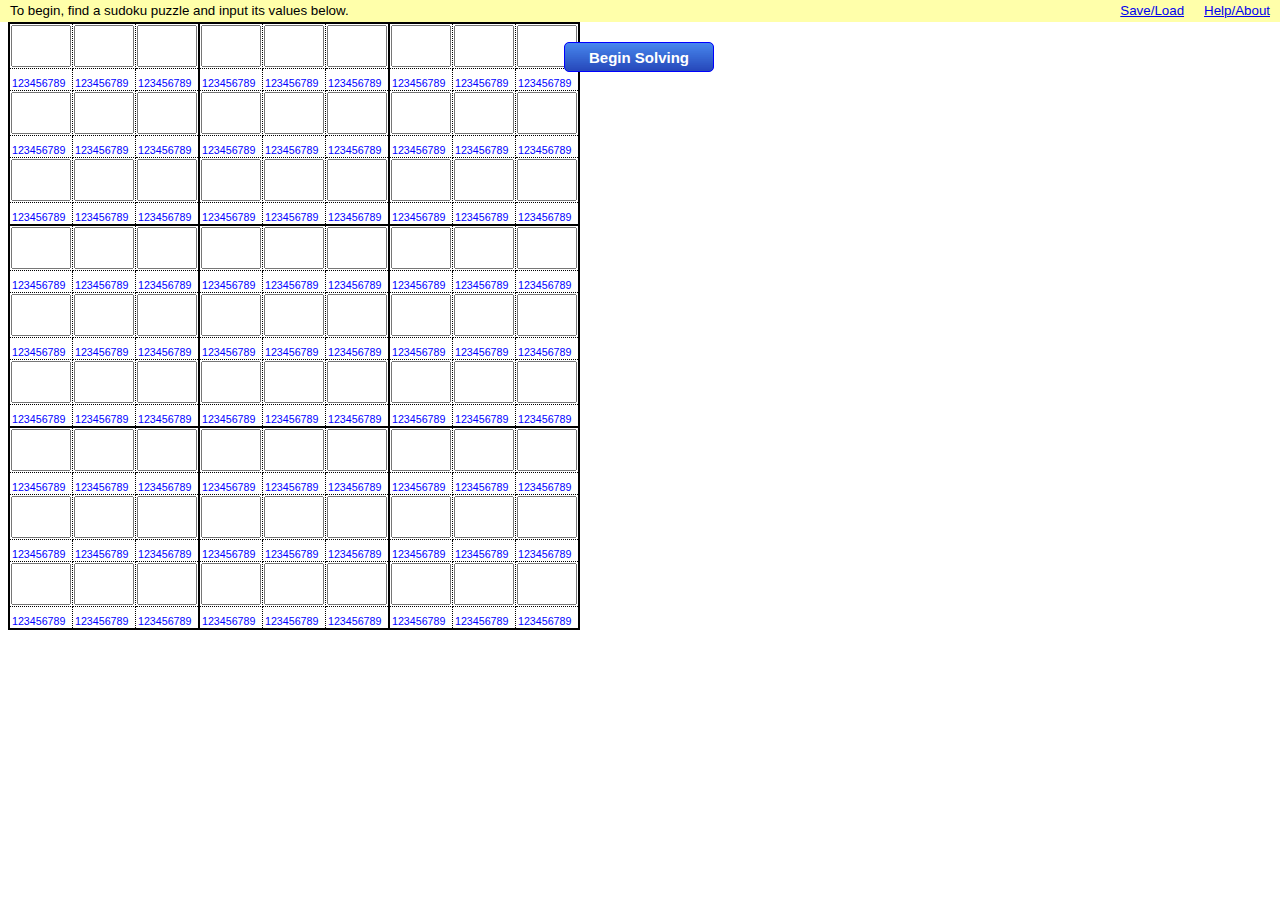
<file: index.html>
<!DOCTYPE html PUBLIC "-//W3C//DTD XHTML 1.0 Strict//EN" "http://www.w3.org/TR/xhtml1/DTD/xhtml1-strict.dtd">
<html xmlns="http://www.w3.org/1999/xhtml">
	<head>
		<meta http-equiv="Content-type" content="text/html;charset=UTF-8" />
		<script type="text/javascript" language="JavaScript" src="Puzzle.js"></script>
		<script type="text/javascript" language="JavaScript" src="Sudoku.js"></script>
		<script type="text/javascript" language="JavaScript" src="Encoding.js"></script>
		<link rel="stylesheet" type="text/css" href="Sudoku.css" />
		<title>Sudoku</title>
	</head>

	<body>
		<div id="top_bar">
			<ul>
				<li>To begin, find a sudoku puzzle and input its values below.</li>
				<li style="float: right;"><a href="help.html" target="_blank" title="Open the documentation page.">Help/About</a></li>
				<li style="float: right;" id="load_puzzle"><a href="javascript:void(0);" onclick="saveLoadPuzzle();" title="View options to save or load a sudoku puzzle.">Save/Load</a></li>
			</ul>
		</div>

		<table id="grid_table">
			<tbody></tbody>
		</table>

		<div id="controls">
			<form name="controls_form">
				<div class="small_header"><a href="help.html" target="_blank" title="Open the documentation page.">Help/About</a></div>
				<div class="small_header"><a href="javascript:void(0);" title="Delete all cell values, reset pencil marks, and remove highlighting." onclick="clearCells();">Clear Cells</a></div>
				<div class="small_header"><a href="javascript:void(0);" title="View options to save or load a sudoku puzzle." onclick="saveLoadPuzzle();">Save/Load</a></div>

				<div class="small_header">Cell Highlighting:</div>
				<ul>
					<li>
						<input type="button" name="highlight_ones" value="1" class="highlight_button" title="Highlight all cells that do not have a pencil mark of one." onclick="highlight(1);" />
						<input type="button" name="highlight_twos" value="2" class="highlight_button" title="Highlight all cells that do not have a pencil mark of two." onclick="highlight(2);" />
						<input type="button" name="highlight_threes" value="3" class="highlight_button" title="Highlight all cells that do not have a pencil mark of three." onclick="highlight(3);" />
						<input type="button" name="highlight_fours" value="4" class="highlight_button" title="Highlight all cells that do not have a pencil mark of four." onclick="highlight(4);" />
						<input type="button" name="highlight_fives" value="5" class="highlight_button" title="Highlight all cells that do not have a pencil mark of five." onclick="highlight(5);" />
						<input type="button" name="highlight_sixes" value="6" class="highlight_button" title="Highlight all cells that do not have a pencil mark of six." onclick="highlight(6);" />
						<input type="button" name="highlight_sevens" value="7" class="highlight_button" title="Highlight all cells that do not have a pencil mark of seven." onclick="highlight(7);" />
						<input type="button" name="highlight_eights" value="8" class="highlight_button" title="Highlight all cells that do not have a pencil mark of eight." onclick="highlight(8);" />
						<input type="button" name="highlight_nines" value="9" class="highlight_button" title="Highlight all cells that do not have a pencil mark of nine." onclick="highlight(9);" />
						<input type="button" name="highlight_none" value="Clear" class="highlight_button" title="Clear all highlighting." onclick="highlight(0);" />
					</li>
				</ul>

				<div class="small_header">Pencil Marks:</div>
				<ul>
					<li>
						<input type="radio" name="write_mode" value="values" id="write_mode_values" title="Enter values by clicking on a cell and typing the desired value." checked="checked" selected="selected" />
						<label for="write_mode_values" title="Enter values by clicking on a cell and typing the desired value." >Enter values.</label>
					</li><li>
						<input type="radio" name="write_mode" value="pencilmarks" id="write_mode_pencilmarks" title="Enter pencil marks by clicking on a cell and typing to insert or delete the desired pencil mark." />
						<label for="write_mode_pencilmarks" title="Enter pencil marks by clicking on a cell and typing to insert or delete the desired pencil mark.">Enter pencil marks.</label>
					</li><li>
						<input type="checkbox" name="auto_pencilmarks" checked="checked" id="auto_pencilmarks" title="Automatically remove pencil marks when cells are filled." />
						<label for="auto_pencilmarks" title="Automatically remove pencil marks when cells are filled.">Automatically remove pencil marks.<label>
					</li><li>
						<input type="button" name="update_pencilmarks" value="Update" title="Change pencil marks to reflect the current values." onclick="updatePencilmarks();" />
						<input type="button" name="reset_pencilmarks" value="Reset" title="Add all pencil marks to empty cells." onclick="clearPencilmarks();" />
					</li>
				</ul>

				<div class="small_header">Validation:</div>
				<ul>
					<li>
						<input type="checkbox" name="show_duplicates" checked="checked" id="show_duplicates" title="Highlight duplicate values." onclick="showDuplicates();" />
						<label for="show_duplicates" title="Highlight duplicate values red.">Show duplicates.<label>
					</li>
					<li></li>
				</ul>

				<div class="small_header">Guessing tools:</div>

				<table id="guessing_tools_table">
					<tbody>
						<tr>
							<td>Mark blank cells:</td>
							<td><a href="javascript:void(0);" onclick="setBlankCells(0);" style="color: black; background-color: #FF8;" id="mark_blank_cells_0" title="Mark all blank cells black so they can be deleted easily. This is useful for making guesses.">Black</a></td>
							<td><a href="javascript:void(0);" onclick="setBlankCells(1);" style="color: blue;" id="mark_blank_cells_1" title="Mark all blank cells blue so they can be deleted easily. This is useful for making guesses.">Blue</a></td>
							<td><a href="javascript:void(0);" onclick="setBlankCells(2);" style="color: red;" id="mark_blank_cells_2" title="Mark all blank cells red so they can be deleted easily. This is useful for making guesses.">Red</a></td>
							<td><a href="javascript:void(0);" onclick="setBlankCells(3);" style="color: green;" id="mark_blank_cells_3" title="Mark all blank cells green so they can be deleted easily. This is useful for making guesses.">Green</a></td>
							<td><a href="javascript:void(0);" onclick="setBlankCells(4);" style="color: purple;" id="mark_blank_cells_4" title="Mark all blank cells purple so they can be deleted easily. This is useful for making guesses.">Purple</a></td>
						</tr><tr>
							<td>Delete cells marked:</td>
							<td><a href="javascript:void(0);" onclick="deleteColoredCells(0');" style="color: black;" title="Delete all cells marked black.">Black</a></td>
							<td><a href="javascript:void(0);" onclick="deleteColoredCells(1);" style="color: blue;" title="Delete all cells marked blue.">Blue</a></td>
							<td><a href="javascript:void(0);" onclick="deleteColoredCells(2);" style="color: red;" title="Delete all cells marked red.">Red</a></td>
							<td><a href="javascript:void(0);" onclick="deleteColoredCells(3);" style="color: green;" title="Delete all cells marked green.">Green</a></td>
							<td><a href="javascript:void(0);" onclick="deleteColoredCells(4);" style="color: purple;" title="Delete all cells marked purple.">Purple</a></td>
						</tr>
					</tbody>
				</table>

				<div class="small_header">Solution/Hints:</div>
				<ul>
					<li>
						<label for="show_solution" title="Show the solution to the sudoku puzzle.">Show solution.<label> -->
						<input type="button" name="show_solution" id="show_solution" value="Show Solution" title="Show the solution to the sudoku puzzle in a new window." onclick="showSolution();" />
					</li><li>
						<input type="button" name="get_hint" id="get_hint" value="Hint (3)" title="Give a hint for the selected cell. There are three hints remaining." onclick="getHint();" />
					</li>
					</ul>

			</form>
		</div>

		<div id="begin_solving">
			<input type="button" value="Begin Solving" id="begin_solving_button" class="large_button" title="Submit the entered numbers as clues and begin solving the sudoku puzzle." onclick="submitGivens();" onmouseover="this.classList.add('large_button_hover'); this.classList.remove('large_button');" onmousedown="this.classList.add('large_button_hover'); this.classList.remove('large_button');" onmouseout="this.classList.add('large_button'); this.classList.remove('large_button_hover');" />
		</div>
		
		<div id="side_bar">
			<div id="side_bar_close"><a href="javascript:void(0);" onclick="document.getElementById('side_bar').style.display='none';">Close</a></div>
			
			<div class="small_header">Paste Puzzle:</div>
			<ul>
				<li>Input a sudoku puzzle. Use &quot;0&quot;, &quot;.&quot;, &quot;*&quot;, or &quot;_&quot; for empty cells. This overwrites existing values.</li>
				<li>
					<input type="text" id="paste_puzzle" style="width: 300px;" title="Paste values to place into the puzzle. Use &quot;0&quot;, &quot;.&quot;, &quot;*&quot;, or &quot;_&quot; for empty cells. All other characters are ignored. This overwrites existing values." onkeydown="if (event && event.keyCode === 13){pastePuzzle();}" />
					<input type="button" id="paste_puzzle_button" value="Input Puzzle" onclick="pastePuzzle();" title="Paste values to place into the puzzle. Note: this overwrites existing values." />
				</li>
			</ul>
			
			<div class="small_header">Copy Puzzle:</div>
			<ul>
				<li>Here are the current values of the sudoku puzzle as an 81-digit text string:</li>
				<li>
				<input type="text" id="copy_puzzle" style="width: 300px;" title="Copy the current values of the sudoku puzzle. Click to refresh." onclick="this.value = cells.toString().replace(/[^0-9]/g, ''); javascript:select();" />
				</li>
			</ul>

			<div class="small_header">Import State:</div>
			<ul>
				<li>Reload a sudoku puzzle by pasting the text string below. This overwrites existing values.</li>
				<li>
					<input type="text" id="import_save" style="width: 300px;" title="Reload an previous save. Note: this overwrites existing values." onkeydown="if (event && event.keyCode === 13){decode(this.value);}" />
					<input type="button" value="Import Save" id="import_save_button" onclick="decode(document.getElementById('import_save').value);" title="Reload an previous save. Note: this overwrites existing values." />
				</li>
			</ul>
			
			<div class="small_header">Export State:</div>
			<ul>
				<li>Copy this text string and paste it into a new text file to store the value, pencilmarks, and color of each cell.</li>
				<li>
				<input type="text" id="export_save" style="width: 300px;" title="This text string stores the value, pencilmarks, and color of each cell. Click to refresh." onclick="this.value = encode(); javascript:select();" />
				</li>
			</ul>
			
			<div class="small_header">Save/Load Cookie:</div>
			<ul>
				<li>
					<input type="button" value="Save to Cookie" id="save_cookie" onclick="saveToCookie();" title="Save the value, pencilmarks, and color of each cell to a cookie."/>
					<input type="button" value="Load from Cookie" id="load_cookie" onclick="loadFromCookie();" title="Load the previously saved sudoku puzzle from the cookie if it exists." />
				</li>
			</ul>
		</div>
	</body>
</html>
</file>
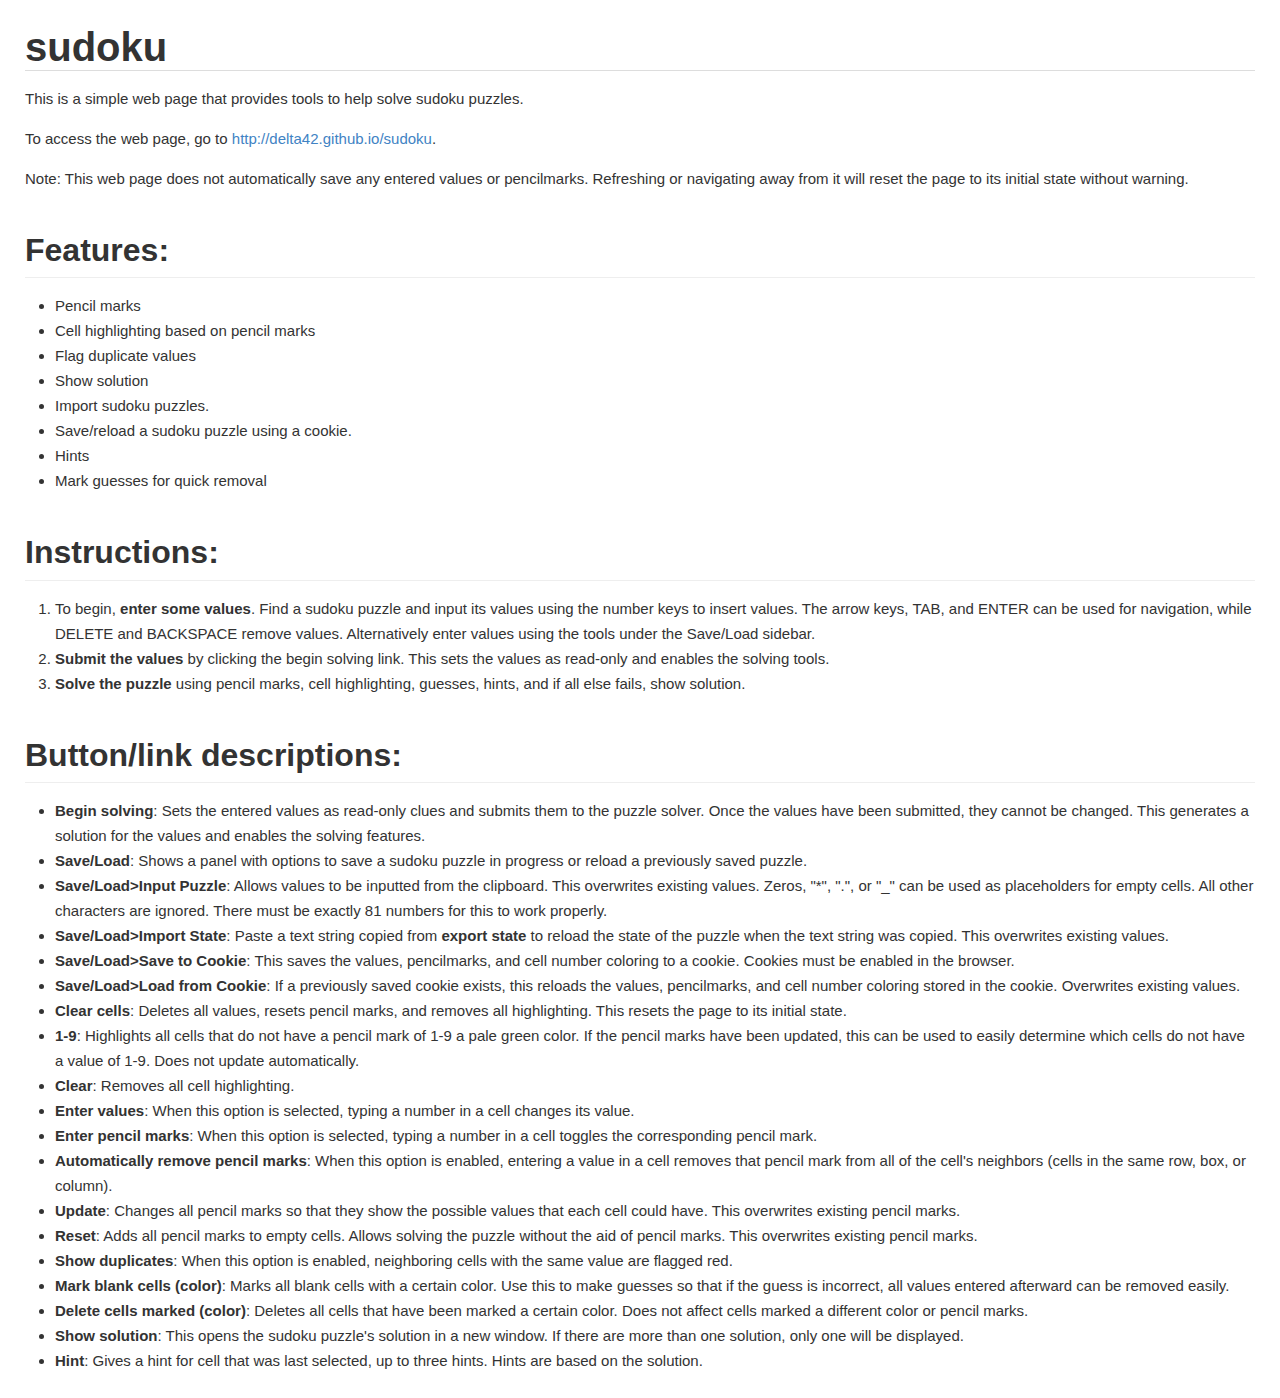
<file: help.html>
<!DOCTYPE html PUBLIC "-//W3C//DTD XHTML 1.0 Strict//EN" "http://www.w3.org/TR/xhtml1/DTD/xhtml1-strict.dtd">
<html xmlns="http://www.w3.org/1999/xhtml">
	<head>
		<meta http-equiv="Content-type" content="text/html;charset=UTF-8" />
		<style type="text/css">
			body {
				margin: 25px;
			}
			
			h1 {
				font-size: 2.5em;
				margin-top: 0px;
				margin-right: 0px;
				margin-bottom: 15px;
				margin-left: 0px;
				padding: 0px;
				font-weight: bold;
				cursor: text;
				position: relative;
				border-bottom-width: 1px;
				border-bottom-style: solid;
				border-bottom-color: rgb(221, 221, 221);
				color: rgb(51, 51, 51);
				font-family: Helvetica, arial, freesans, clean, sans-serif;
				font-style: normal;
				font-variant: normal;
				letter-spacing: normal;
				orphans: auto;
				text-align: start;
				text-indent: 0px;
				text-transform: none;
				white-space: normal;
				widows: auto;
				word-spacing: 0px;
				-webkit-text-stroke-width: 0px;
			}
			
			h2 {
				margin: 1em 0px 15px;
				line-height: 1.7;
				font-size: 2em;
				padding: 0px;
				font-weight: bold;
				cursor: text;
				position: relative;
				border-bottom-width: 1px;
				border-bottom-style: solid;
				border-bottom-color: rgb(238, 238, 238);
				color: rgb(51, 51, 51);
				font-family: Helvetica, arial, freesans, clean, sans-serif;
				font-style: normal;
				font-variant: normal;
				letter-spacing: normal;
				orphans: auto;
				text-align: start;
				text-indent: 0px;
				text-transform: none;
				white-space: normal;
				widows: auto;
				word-spacing: 0px;
				-webkit-text-stroke-width: 0px;
			}
			
			p {
				margin: 15px 0px;
				color: rgb(51, 51, 51);
				font-family: Helvetica, arial, freesans, clean, sans-serif;
				font-size: 15px;
				font-style: normal;
				font-variant: normal;
				font-weight: normal;
				letter-spacing: normal;
				line-height: 25px;
				orphans: auto;
				text-align: start;
				text-indent: 0px;
				text-transform: none;
				white-space: normal;
				widows: auto;
				word-spacing: 0px;
				-webkit-text-stroke-width: 0px;
			}
			
			ul {
				padding: 0px 0px 0px 30px;
				margin: 15px 0px;
				color: rgb(51, 51, 51);
				font-family: Helvetica, arial, freesans, clean, sans-serif;
				font-size: 15px;
				font-style: normal;
				font-variant: normal;
				font-weight: normal;
				letter-spacing: normal;
				line-height: 25px;
				orphans: auto;
				text-align: start;
				text-indent: 0px;
				text-transform: none;
				white-space: normal;
				widows: auto;
				word-spacing: 0px;
				-webkit-text-stroke-width: 0px;
			}
			
			ol {
				padding: 0px 0px 0px 30px;
				margin: 15px 0px;
				color: rgb(51, 51, 51);
				font-family: Helvetica, arial, freesans, clean, sans-serif;
				font-size: 15px;
				font-style: normal;
				font-variant: normal;
				font-weight: normal;
				letter-spacing: normal;
				line-height: 25px;
				orphans: auto;
				text-align: start;
				text-indent: 0px;
				text-transform: none;
				white-space: normal;
				widows: auto;
				word-spacing: 0px;
				-webkit-text-stroke-width: 0px;
			}
			
			strong {
				font-weight: bold;
			}
		</style>
		
		<title>Sudoku Help/About</title>
	</head>
<body>
	<h1>sudoku</h1>
	<p>This is a simple web page that provides tools to help solve sudoku puzzles.</p>
	<p>To access the web page, go to <a href="http://delta42.github.io/sudoku" style="color: rgb(65, 131, 196); text-decoration: none;">http://delta42.github.io/sudoku</a>.</p>
	<p>Note: This web page does not automatically save any entered values or pencilmarks. Refreshing or navigating away from it will reset the page to its initial state without warning.</p>
	<h2>Features:</h2>
	<ul>
		<li>Pencil marks</li>
		<li>Cell highlighting based on pencil marks</li>
		<li>Flag duplicate values</li>
		<li>Show solution</li>
		<li>Import sudoku puzzles.</li>
		<li>Save/reload a sudoku puzzle using a cookie.</li>
		<li>Hints</li>
		<li>Mark guesses for quick removal</li>
	</ul>
	<h2>Instructions:</h2>
	<ol>
		<li>To begin, <strong>enter some values</strong>. Find a sudoku puzzle and input its values using the number keys to insert values. The arrow keys, TAB, and ENTER can be used for navigation, while DELETE and BACKSPACE remove values. Alternatively enter values using the tools under the Save/Load sidebar.</li>
		<li><strong>Submit the values</strong> by clicking the begin solving link. This sets the values as read-only and enables the solving tools.</li>
		<li><strong>Solve the puzzle</strong> using pencil marks, cell highlighting, guesses, hints, and if all else fails, show solution.</li>
	</ol>
	<h2>Button/link descriptions:</h2>
	<ul>
		<li><strong>Begin solving</strong>: Sets the entered values as read-only clues and submits them to the puzzle solver. Once the values have been submitted, they cannot be changed. This generates a solution for the values and enables the solving features.</li>
		<li><strong>Save/Load</strong>: Shows a panel with options to save a sudoku puzzle in progress or reload a previously saved puzzle.</li>
		<li><strong>Save/Load>Input Puzzle</strong>: Allows values to be inputted from the clipboard. This overwrites existing values. Zeros, "*", ".", or "_" can be used as placeholders for empty cells. All other characters are ignored. There must be exactly 81 numbers for this to work properly.</li>
		<li><strong>Save/Load>Import State</strong>: Paste a text string copied from <strong>export state</strong> to reload the state of the puzzle when the text string was copied. This overwrites existing values.</li>
		<li><strong>Save/Load>Save to Cookie</strong>: This saves the values, pencilmarks, and cell number coloring to a cookie. Cookies must be enabled in the browser.</li>
		<li><strong>Save/Load>Load from Cookie</strong>: If a previously saved cookie exists, this reloads the values, pencilmarks, and cell number coloring stored in the cookie. Overwrites existing values.</li>
		<li><strong>Clear cells</strong>: Deletes all values, resets pencil marks, and removes all highlighting. This resets the page to its initial state.</li>
		<li><strong>1-9</strong>: Highlights all cells that do not have a pencil mark of 1-9 a pale green color. If the pencil marks have been updated, this can be used to easily determine which cells do not have a value of 1-9. Does not update automatically.</li>
		<li><strong>Clear</strong>: Removes all cell highlighting.</li>
		<li><strong>Enter values</strong>: When this option is selected, typing a number in a cell changes its value.</li>
		<li><strong>Enter pencil marks</strong>: When this option is selected, typing a number in a cell toggles the corresponding pencil mark.</li>
		<li><strong>Automatically remove pencil marks</strong>: When this option is enabled, entering a value in a cell removes that pencil mark from all of the cell's neighbors (cells in the same row, box, or column).</li>
		<li><strong>Update</strong>: Changes all pencil marks so that they show the possible values that each cell could have. This overwrites existing pencil marks.</li>
		<li><strong>Reset</strong>: Adds all pencil marks to empty cells. Allows solving the puzzle without the aid of pencil marks. This overwrites existing pencil marks.</li>
		<li><strong>Show duplicates</strong>: When this option is enabled, neighboring cells with the same value are flagged red.</li>
		<li><strong>Mark blank cells (color)</strong>: Marks all blank cells with a certain color. Use this to make guesses so that if the guess is incorrect, all values entered afterward can be removed easily.</li>
		<li><strong>Delete cells marked (color)</strong>: Deletes all cells that have been marked a certain color. Does not affect cells marked a different color or pencil marks.</li>
		<li><strong>Show solution</strong>: This opens the sudoku puzzle's solution in a new window. If there are more than one solution, only one will be displayed.</li>
		<li><strong>Hint</strong>: Gives a hint for cell that was last selected, up to three hints. Hints are based on the solution.</li>
	</ul>
</body>
</html>
</file>
<file: Sudoku.css>
body {
	margin: 0px;
}

td
{
	white-space: nowrap;
}

form {
	margin: 0px;
}

ul {
	list-style-type: none;
}

a:visited {
	color: blue;
}

a:active {
	color: red;
}

#top_bar {
	background-color: #FFA;
	font-family: Verdana, Arial, sans-serif;
	font-size: 10pt;
	height: 22px;
	left: 0px;
	position: absolute;
	top: 0px;
	width: 100%;
	min-width: 675px;
}

#top_bar ul {
	margin: 0px;
	padding: 0px;
}

#top_bar li {
	float: left;
	margin: 3px 10px;
}

#top_bar a {
	font-size: 10pt;
}

#grid_table {
	border-collapse: collapse;
	border-spacing: 0px;
	float: left;
	height: 551px;
	left: 8px;
	margin: 0px;
	position: absolute;
	top: 22px;
	width: 536px;
}

#controls {
	border-style: solid;
	border-width: 2px;
	display: none;
	position: absolute;
	top: 8px;
	left: 552px;
	width: 425px;
}

#begin_solving {
	/* border-style: solid; */
	/* border-width: 2px; */
	position: absolute;
	top: 42px;
	left: 564px;
}

#begin_solving_button {
	padding: 0px;
	cursor: pointer;
	text-align: center;
	font-family: arial, sans-serif;
	color: white;
	font-weight: bold;
	font-size: 15px;
	border: 1px solid blue;
	border-radius: 5px;
	height: 30px;
	width: 150px;
	margin: 0px;
}

#controls ul {
	margin-top: 10px;
	margin-right: 0px;
	margin-bottom: 10px;
	margin-left: 0px;
}

#solving_status {
	cursor: help;
}

#guessing_tools_table {
	border-width: 0px;
	border-spacing: 0px;
	margin-top: 10px;
	margin-right: 0px;
	margin-bottom: 10px;
	margin-left: 40px;
	padding: 0px;
}

#side_bar {
	width: 460px;
	z-index: 2;
	position: fixed;
	top: 0px;
	right: 0px;
	display: none;
	height: 100%;
	background-color: #AAA;
	/* cursor: w-resize; */
	overflow: auto;
}

#side_bar_close {
	position: absolute;
	top: 6px;
	right: 6px;
	font-weight: bold;
	font-family: Arial, sans-serif;
	font-size: 10pt;
}

.cell {
	border-bottom-style: none;
	border-color: black;
	border-right-style: none;
	border-style: dotted;
	border-width: 1px;
	
	font-family: Arial, sans-serif;
	font-size: 24pt;
	font-weight: bold;
	height: 42px;
	text-align: center;
	vertical-align: middle;
	width: 56px;
}

.cell input {
	font-family: Arial, sans-serif;
	font-size: 22pt;
	font-weight: bold;
	height: 36px;
	text-align: center;
	width: 52px;
}

.cell_highlighted {
	background-color: #CCFFCC;
}

.cell_highlighted input {
	background-color: #CCFFCC;
	border-color: silver;
	border-style: solid;
	border-width: 1px;
}

.cell_hint {
	font-style: italic;
	color: grey;
}

.candidates {
	border-bottom-style: none;
	border-color: black;
	border-right-style: none;
	border-style: dotted;
	border-width: 1px;

	color: blue;
	font-family: "Arial Narrow", sans-serif;
	font-size: 8pt;
	font-style: normal;
	height: 19px;
	padding-left: 2px;
	text-align: left;
	text-decoration: none;
	vertical-align: bottom;
	width: 54px;
}

.candidates_highlighted {
	background-color: #CCFFCC;
}

.cell_duplicate input {
	background-color: pink;
	border-color: silver;
	border-style: solid;
	border-width: 1px;
	color: red;
}

.small_header {
	font-family: Arial, sans-serif;
	font-size: 10pt;
	font-weight: bold;
	margin: 10px;
}

.highlight_button {
	margin-left: 0px;
	margin-right: 0px;
	padding: 1px 4px;
}

.blank_cell_highlight_black input {
	color: black;
}

.blank_cell_highlight_red input {
	color: red;
}

.blank_cell_highlight_blue input {
	color: blue;
}

.blank_cell_highlight_green input {
	color: green;
}

.blank_cell_highlight_purple input {
	color: purple;
}

.large_button {
	background-color: #305BC9;
	background-image: url(Images/button_background.png);
}

.large_button_hover {
	background-color: #4787ED;
	background-image: url(Images/button_background_hover.png);
}
</file>
